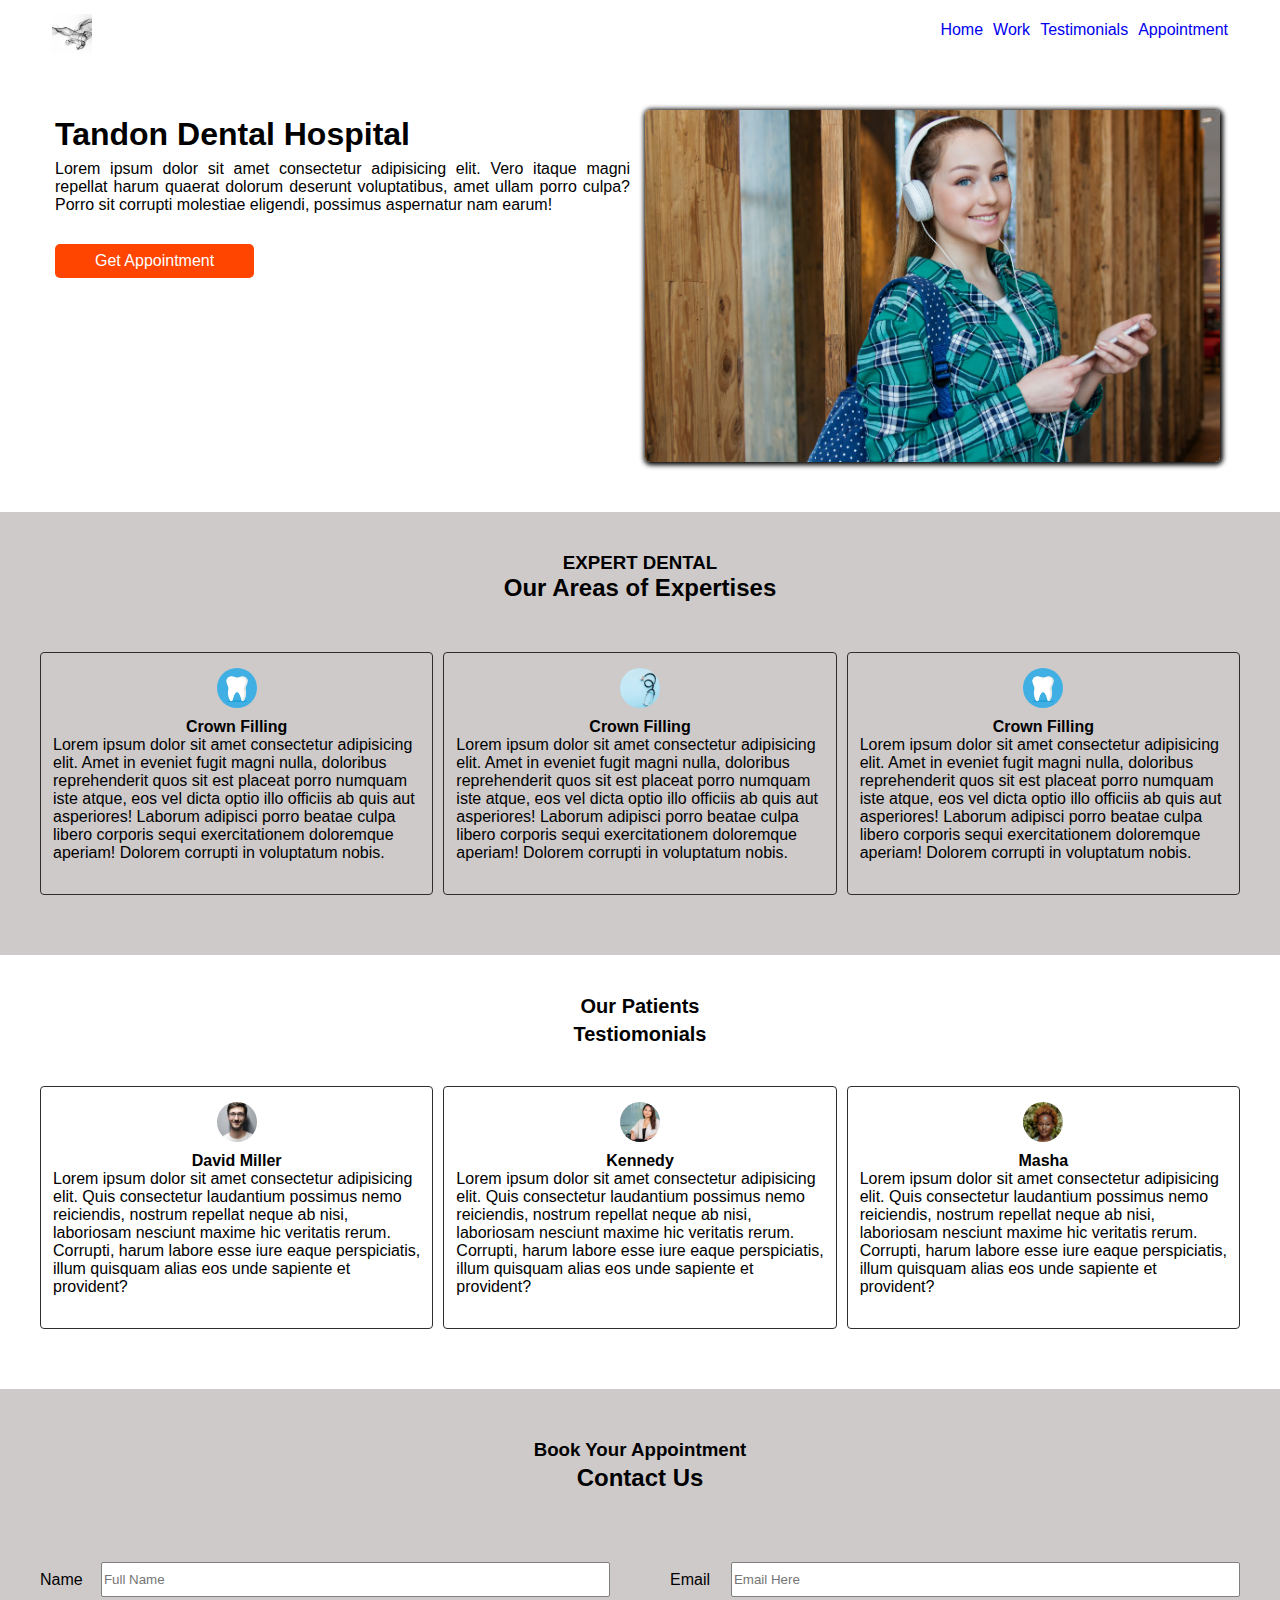
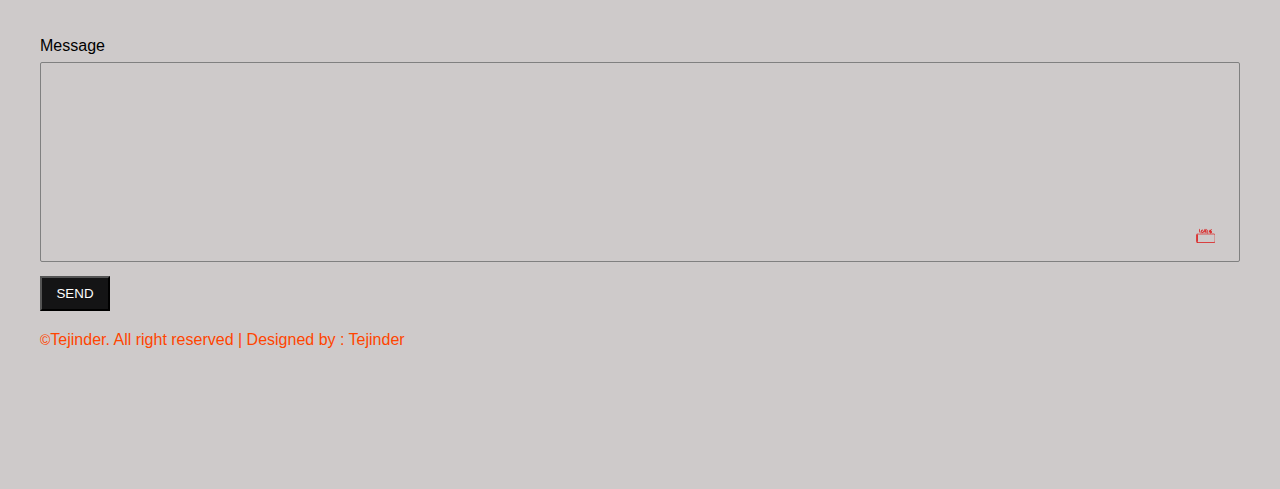
<file: index.html>
<!DOCTYPE html>
<html lang="en">
<head>
    <meta charset="UTF-8">
    <meta http-equiv="X-UA-Compatible" content="IE=edge">
    <meta name="viewport" content="width=device-width, initial-scale=1.0">
    <title>Tendon Dental Hospital</title>
    <link rel="stylesheet" href="styles.css" types="text/css">
</head>
<body>
    <div class="body-wrap">
        <header>
            <div class="fold-wrap">
                <div class="header-content">
                        <img src="images/logo1.jpg" alt="logo image not found">
                    <nav class="naving">
                        <ul>
                            <li><a href="#" class="undlin">Home</a></li>
                            <li><a href="#" class="undlin">Work</a></li>
                            <li><a href="#testimonials" class="undlin">Testimonials</a></li>
                            <li><a href="#" class="undlin">Appointment</a></li>
                        </ul>
                    </nav>
                </div>
            </div>
        </header>
        <section class="section1">
            <div class="fold-wrap">
                <div class="section1-content">
                    <div>
                        <h1>Tandon Dental Hospital</h1>
                        <article>Lorem ipsum dolor sit amet consectetur adipisicing elit. 
                            Vero itaque magni repellat harum quaerat dolorum deserunt 
                            voluptatibus, amet ullam porro culpa? Porro sit corrupti 
                            molestiae eligendi, possimus aspernatur nam earum!
                        </article>
                        <p>Get Appointment</p>
                    </div>
                    <img src="images/student.jpg" alt="Student image not found">
                </div>
            </div>
        </section>
        <section class="section2">
            <div class="fold-wrap">
                <div class="wrap">
                    <div class="header">
                        <h3>EXPERT DENTAL</h3>  
                        <h2><strong>Our Areas of Expertises</strong></h2>
                    </div>
                    <div class="grid-group">
                        <div class="group">
                            <img src="images/tooth2.jpg" alt="tooth image not found">
                            <p><strong> Crown Filling</strong></p>
                            <article>Lorem ipsum dolor sit amet consectetur adipisicing elit. 
                                Amet in eveniet fugit magni nulla, doloribus reprehenderit
                                quos sit est placeat porro numquam iste atque, eos vel 
                                dicta optio illo officiis ab quis aut asperiores! Laborum 
                                adipisci porro beatae culpa libero corporis sequi 
                                exercitationem doloremque aperiam! Dolorem corrupti in 
                                voluptatum nobis.
                            </article>
                        </div>
                        <div class="group">
                            <img src="images/sthetoscope2.jpg" alt="sthetoscope image not found" class="sthetoscope">
                            <p><strong> Crown Filling</strong></p>
                            <article>Lorem ipsum dolor sit amet consectetur adipisicing elit. 
                                Amet in eveniet fugit magni nulla, doloribus reprehenderit
                                quos sit est placeat porro numquam iste atque, eos vel 
                                dicta optio illo officiis ab quis aut asperiores! Laborum 
                                adipisci porro beatae culpa libero corporis sequi 
                                exercitationem doloremque aperiam! Dolorem corrupti in 
                                voluptatum nobis.
                            </article>
                        </div>
                        <div class="group">
                            <img src="images/tooth2.jpg" alt="tooth image not found">
                            <p><strong> Crown Filling</strong></p>
                            <article>Lorem ipsum dolor sit amet consectetur adipisicing elit. 
                                Amet in eveniet fugit magni nulla, doloribus reprehenderit
                                quos sit est placeat porro numquam iste atque, eos vel 
                                dicta optio illo officiis ab quis aut asperiores! Laborum 
                                adipisci porro beatae culpa libero corporis sequi 
                                exercitationem doloremque aperiam! Dolorem corrupti in 
                                voluptatum nobis.
                            </article>
                        </div>
                    </div>
                </div>
            </div>
        </section>
        <section class="section3">
            <div class="fold-wrap">
                <div class="header">
                    <h3>Our Patients</h3>
                    <h2 id="testimonials"> Testiomonials</h2>
                </div>
                <div class="grid-group">
                    <div class="group">
                        <img src="images/man2.jpg" alt="man image not found">
                        <p><strong>David Miller</strong></p>
                        <article>Lorem ipsum dolor sit amet consectetur adipisicing elit. 
                            Quis consectetur laudantium possimus nemo reiciendis, nostrum 
                            repellat neque ab nisi, laboriosam nesciunt maxime hic veritatis 
                            rerum. Corrupti, harum labore esse iure eaque perspiciatis, 
                            illum quisquam alias eos unde sapiente et provident?
                        </article>
                    </div>
                    <div class="group">
                        <img src="images/lady1.jpg" alt="man image not found">
                        <p><strong>Kennedy</strong></p>
                        <article>Lorem ipsum dolor sit amet consectetur adipisicing elit. 
                            Quis consectetur laudantium possimus nemo reiciendis, nostrum 
                            repellat neque ab nisi, laboriosam nesciunt maxime hic veritatis 
                            rerum. Corrupti, harum labore esse iure eaque perspiciatis, 
                            illum quisquam alias eos unde sapiente et provident?
                        </article>
                    </div>
                    <div class="group">
                        <img src="images/lady2.jpg" alt="man image not found" class="masha">
                        <p><strong>Masha</strong></p>
                        <article>Lorem ipsum dolor sit amet consectetur adipisicing elit. 
                            Quis consectetur laudantium possimus nemo reiciendis, nostrum 
                            repellat neque ab nisi, laboriosam nesciunt maxime hic veritatis 
                            rerum. Corrupti, harum labore esse iure eaque perspiciatis, 
                            illum quisquam alias eos unde sapiente et provident?
                        </article>
                    </div>
                </div>
            </div>
        </section>
        <section class="section4">
            <div class="fold-wrap">
                <div class="header">
                    <h3>Book Your Appointment</h3>
                    <h2>Contact Us</h2>
                </div>
                <form>
                    <div class="contain">
                        <div class="nameform">
                            <p class="item1">Name</p>
                            <input class="item2" type="text" name="name" placeholder="Full Name">
                        </div>
                        <div class="emailform">
                            <p class="item3">Email</p>
                            <input class="item4" type="email" name="email" placeholder="Email Here">
                        </div>
                    </div>
                    <div>    
                        <p>Message</p>
                            <textarea class="textarea"></textarea>
                    </div>
                    <input type="submit" name="submit" value="SEND">
                </form>
                <article><span>&#169;</span>Tejinder. All right reserved |
                    Designed by : Tejinder
                </article>
            </div>
        </section>
    </div>
</body>
</html>
</file>
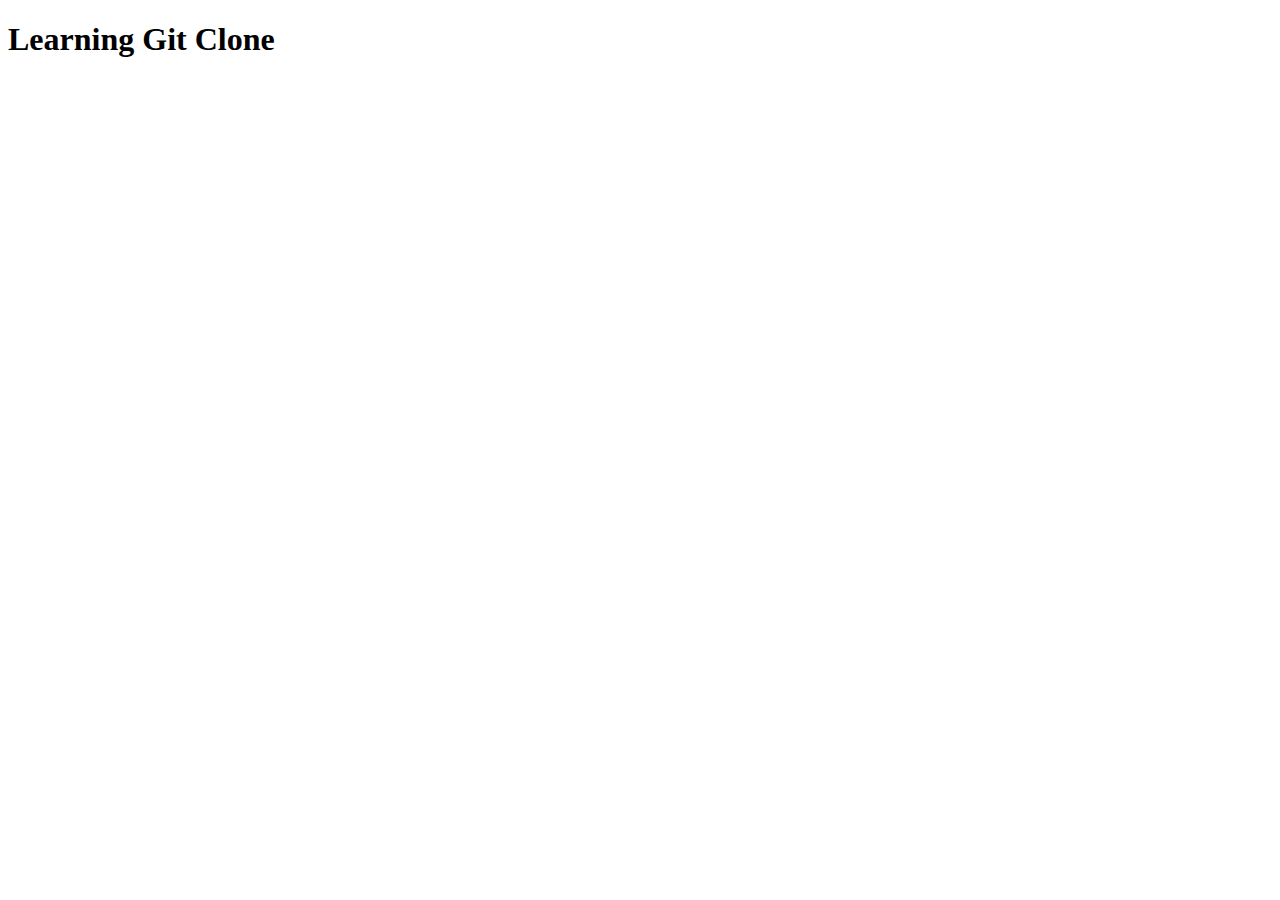
<file: second.html>
<!DOCTYPE html>
<html lang="en">
<head>
    <meta charset="UTF-8">
    <meta name="viewport" content="width=device-width, initial-scale=1.0">
    <title>Document</title>
</head>
<body>
    <h1>Learning Git Clone</h1>
</body>
</html>
</file>
<file: styles.css>
body{
    margin:0;
    padding:0; 
    font-family: sans-serif;
    
}
*{
    margin:0;
    padding:0;
    box-sizing: border-box;
}

/**HEADER STYLES**/
header{
    margin:10px 12px 0px 12px;
    height: 100px;
    padding: 0 40px;
    display:flex;
    justify-content: center;
    
    
}

header img{
    width: 2.5em;
    height:2.5em;
    object-fit: cover;
    border:none;
    margin-top: 4px;
    margin-bottom: 25px;

}
header nav{
    display:flex;
    justify-content: flex-end;
    grid-area: nav;
}
ul{
    list-style: none;
}
nav ul{
    display:grid;
    grid-template-columns: repeat(2,1fr) repeat(2,2fr);
    grid-column-gap: 10px;
}
nav a{
    text-decoration:none;
    line-height: 40px;;
}
.naving{
    display:none;
}

.undlin{
    display:inline-block;
    position:relative;
}

.undlin::after{
    content: ' ';
    position: absolute;
    width: 100%;
    height: 2px;
    background-color: rgb(85, 78, 78);
    bottom: 7px;
    left:0;
    transform: scaleX(0);
    transform-origin: bottom left;
    transition: transform 0.35s ease-out;
    margin-top: -70px;
}

.undlin:hover::after{
    transform: scaleX(1);
    transform-origin: bottom left;
}

/**SECTION-1 STYLES**/


.section1{
    margin-right:20px;
    margin-left: 15px;
    padding: 0px 40px 50px 40px;
    
}

.section1 h1{
    width: 200px;
    line-height: 1.2em;
    margin-top: 5px;
    margin-bottom: 7px;
}
.section1 article{
    margin-bottom: 30px;
    text-align: justify;
}
.section1 p{
    
    background-color: orangered;
    color:white;
    text-align:center;
    width: max-content;
    padding: 8px 40px;
    border-radius: 5px;
    margin-bottom: 20px;
    
}

.section1 p:hover{
    transition-property: background-color;
    transition-duration: 0.5s;
    transition-delay: 0.02s;
    background-color: #868688 ;

}
.section1 img{
    width: 100%;
    height:22rem;
    object-fit:cover;
    object-position: 55% 0%;
    border-radius: 5px;
    box-shadow: 1px 1px 5px 2px;

}


/**SECTION-2 STYLES**/

.section2{
    display:flex;
    justify-content: center;
    background-color: #cecaca;
    padding-top: 40px;
    padding-bottom: 40px;
}
.section2 .wrap{
    width: 100%;
    padding: 0px 40px;
}
.section2 .header{
    display:flex;
    flex-direction:column;
    align-items: center;
    margin-bottom: 50px;
}
.group{
    border: 1px solid rgb(48, 45, 45);
    margin-bottom: 20px;
    padding: 15px 12px 32px 12px;
    border-radius: 4px;
    display:flex;
    flex-direction: column;
    align-items:center;
}
.section2 img{
    width: 40px;
    height: 40px;
    object-fit: cover;
    border-radius:50%;
    margin-bottom:  10px;
}
.sthetoscope{
    object-position: right;
}

/**SECTI0N-3 STYLES**/

.section3{
    padding: 40px 40px;
    display:flex;
    flex-direction:column;
    align-items: center;
}
.section3 .header{
    display:flex;
    flex-direction: column;
    align-items: center;
}
.section3 h3{
    font-size: 20px;
}
.section3 h2{
    font-size:20px;
    margin-top: 5px;
    margin-bottom: 40px;
}
.section3 img{
    width: 40px;
    height: 40px;
    object-fit: cover;
    border-radius:50%;
    margin-bottom:  10px;
}
.masha{
    object-position: 0% 70%;
}

/**SECTION-4 STYLES**/

.section4{
    background-color:#cecaca ;
    padding: 50px 40px 140px 40px;
    
}
.section4 .header{
    display:flex;
    flex-direction: column;
    align-items:center;
}

.section4 h3{
    margin-bottom: 3px;
}
.section4 input{
    width: 100%;
    height: 35px;

}

.section4 .textarea{

   width:100%;
    height: 200px;
    resize:none;
    font-size: 1.2em;
    padding: 6px;
    background: url('images/loading.gif');
    background-position: 98% 90%;
    background-repeat: no-repeat;
    background-size: 20px 20px;
    
}

.textarea, .item2, .item4{
    border: 0.5px solid grey;
    border-radius: 2px;
    padding: 2px;
   
}

.textarea:focus, .item2:focus, .item4:focus{
    border: 2px solid rgb(63, 32, 238);
    outline:none;
}
input[type=submit]{
    width: 70px;
    color:white;
    background-color:#141415;
    margin-top: 4px;
    margin-bottom: 20px;
}

input[type="submit"]:hover{
    transition-property: background-color;
    transition-duration: 0.5s;
    transition-delay: 0.02s;
    background-color: orangered ;
}
.section4 article{
    color:orangered;
}
.section4 span{
    font-size:14px;
}


@media (min-width: 600px)  and (max-width: 699px){
    header .header-content{
        display:grid;
        grid-template-columns: 1fr 15fr 4fr;
        grid-template-areas:
            "img . nav";
    }
    .naving{
        display:inline-block;
        grid-area: nav;
    }

    .section1 h1{
        width: 100%;
    }

}


@media (max-width: 699px){
    
    .section4 .item1{
        margin-top:60px;
        margin-bottom: 7px;
    }
    .section4 .item3{
        margin-top:30px;
        margin-bottom: 7px;
    }
    .section4 .item4{
        margin-bottom: 30px;
    }
    .textarea{
        margin-top:7px;
        margin-bottom: 12px;
    }

}


@media (min-width:700px){

   
    header .header-content{
        display:grid;
        grid-template-columns: 1fr 15fr 4fr;
        grid-template-areas:
            "img . nav";
    }
    .naving{
        display:inline-block;
        grid-area: nav;
    }
    .section1-content{
        display:grid;
        grid-template-columns: 1fr 1fr;
        grid-column-gap: 15px;
    }
    .section1 h1{
        width: 100%;
    }
    .grid-group{
        display:grid;
        grid-template-columns: 1fr 1fr 1fr;
        grid-column-gap: 10px;
    }
    form .contain{
        margin-bottom: 20px;
        margin-top: 50px;
        display:grid;
        grid-template-columns: repeat(2, 1fr);
        grid-column-gap: 60px;
        justify-content: center;
        align-items: center;
      
   
    }
    .nameform, .emailform{
        display: grid;
        grid-template-columns: 1fr 10fr;
        justify-content: center;
        grid-gap: 10px;
        justify-content: center;
        align-items: center;
        padding: 20px 0px;  
    }

    .textarea{
        margin-top: 7px;
    }
   
    input[type="submit"]{
        margin-top: 10px;
    }
}
</file>
